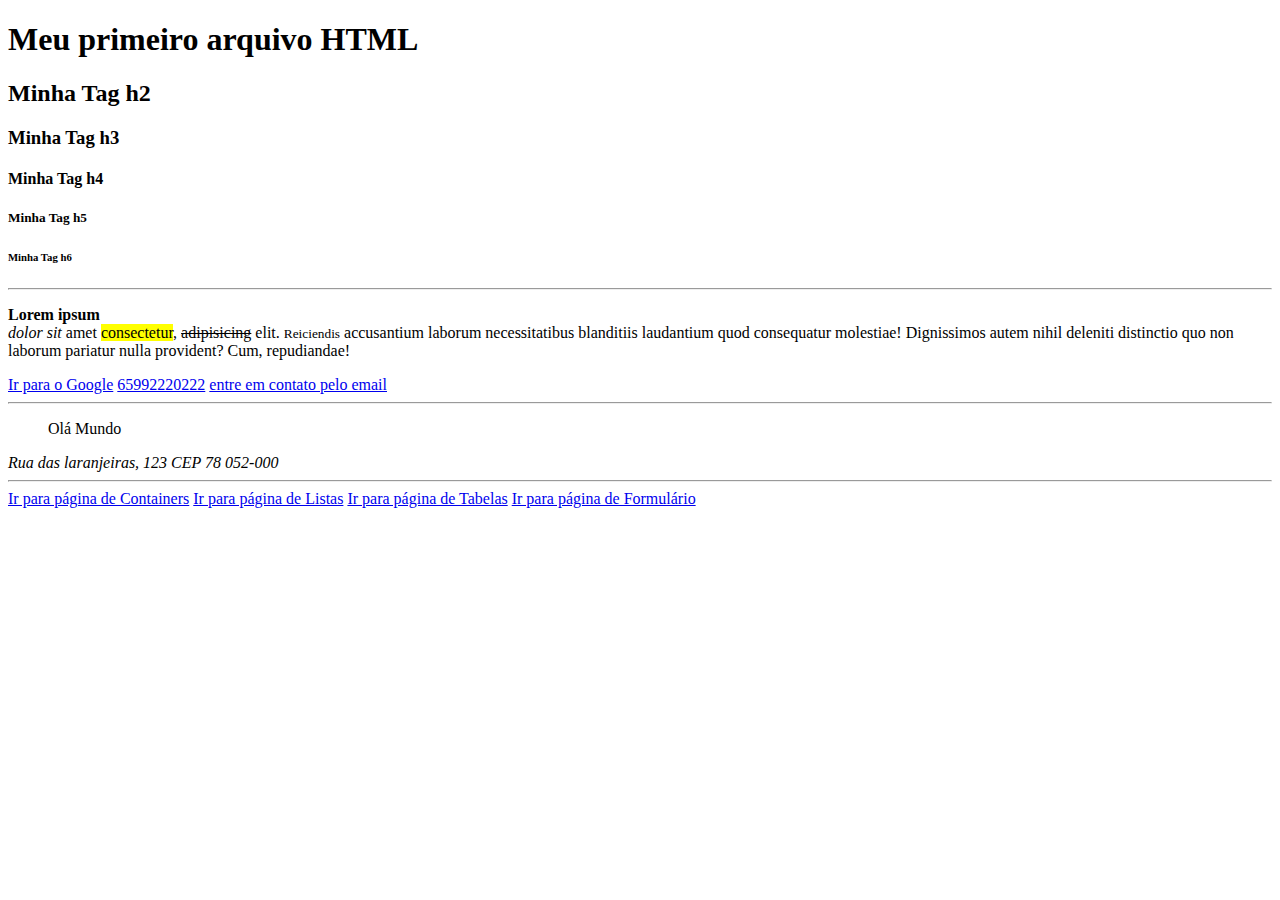
<file: index.html>
<!DOCTYPE html>
<html lang="pt-br">
<head>
    <meta charset="UTF-8">
    <meta http-equiv="X-UA-Compatible" content="IE=edge">
    <meta name="viewport" content="width=device-width, initial-scale=1.0">
    <title>Document</title>
</head>
<body>
    <h1> Meu primeiro arquivo HTML</h1>
    <h2> Minha Tag h2</h2>
    <h3> Minha Tag h3</h3>
    <h4> Minha Tag h4</h4>
    <h5> Minha Tag h5</h5>
    <h6> Minha Tag h6</h6>
    <hr/>
    <p>
        <b>Lorem</b> <strong>ipsum</strong> <br/>
        <i>dolor</i>  <em>sit</em> amet <mark>consectetur</mark>,
        <del>adipisicing</del> elit. <small>Reiciendis</small> accusantium <span>laborum</span> necessitatibus blanditiis laudantium quod consequatur molestiae! Dignissimos autem nihil deleniti distinctio quo non laborum pariatur nulla provident? Cum, repudiandae!
        </p>
        <a href="https://google.com" title=" Ir para o site do Google">Ir para o Google</a>
        <a href=" tel: 65 92220222"> 65992220222</a>
        <a href="mailto:leonardofaria.xlee@gmail.com" > entre em contato pelo email</a>
        <hr/>
        <blockquote>
            Olá Mundo
        </blockquote>
        <address>Rua das laranjeiras, 123 CEP 78 052-000</address>
        <hr/>
        <a href="./containers.html"> Ir para página de Containers</a>
        <a href="./listas.html"> Ir para página de Listas</a>
        <a href="./tabelas.html"> Ir para página de Tabelas</a>
        <a href="./formulário.html"> Ir para página de Formulário</a>
</body>
</html>
</file>
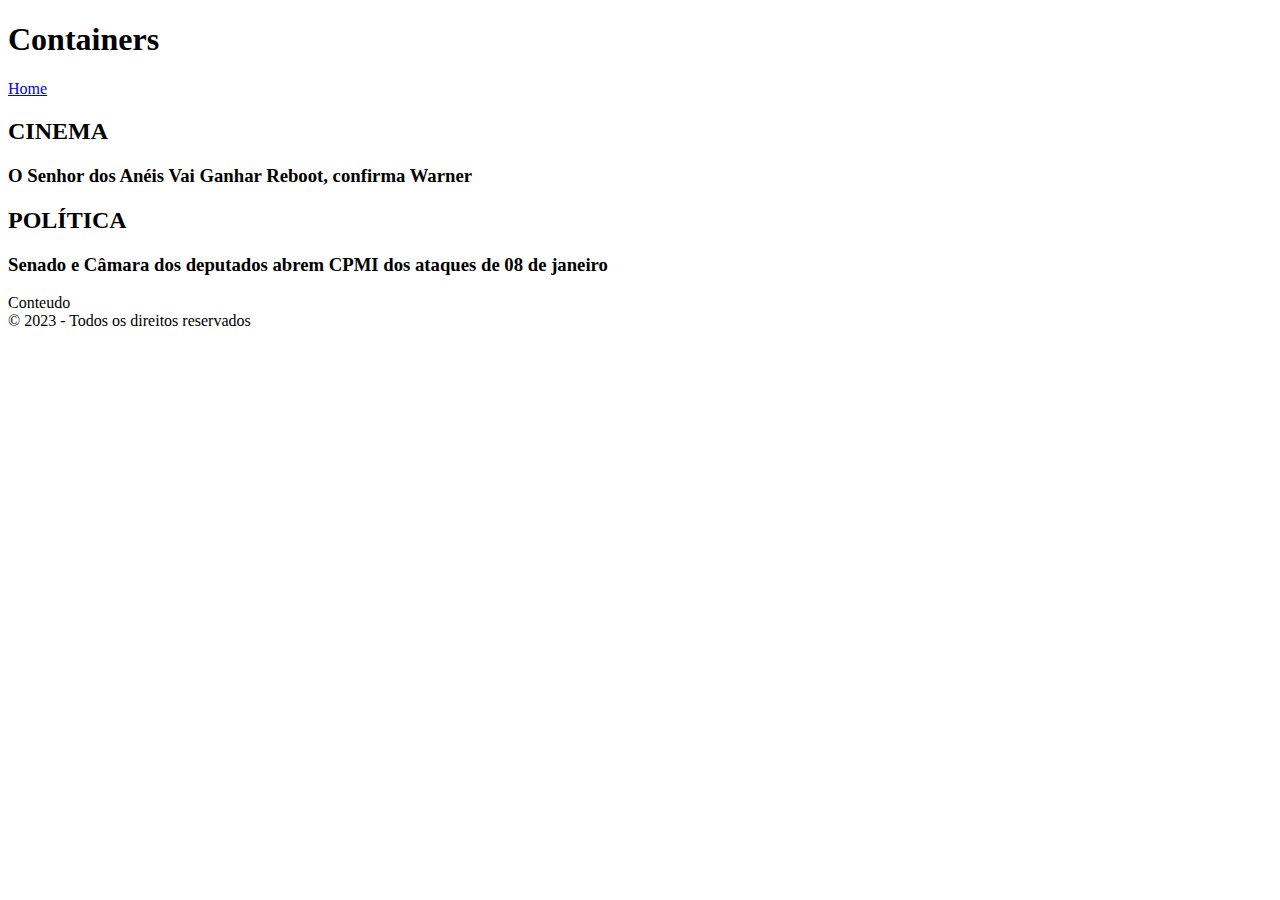
<file: containers.html>
<!DOCTYPE html>
<html lang="pt-br">
<head>
    <meta charset="UTF-8">
    <meta http-equiv="X-UA-Compatible" content="IE=edge">
    <meta name="viewport" content="width=device-width, initial-scale=1.0">
    <title>Containers HTML</title>
</head>
<body>
    <header>
        <h1>Containers</h1>
        <nav>
            <a href=" ./index.html">Home</a>
        </nav>
    </header>
    <main>
    <div>
        <section>
            <h2>CINEMA</h2>
            <ARTicle>
                <h3>O Senhor dos Anéis Vai Ganhar Reboot, confirma Warner</h3>
            </ARTicle>
        </section>
        <SECtion>
            <h2>POLÍTICA</h2>
            <article>
                <h3> Senado e Câmara dos deputados abrem CPMI dos ataques de 08 de janeiro</h3>
            </article>
        </SECtion>
    </div>
    </main>
    <aside>
        Conteudo
    </aside>
    <footer>
        &copy; 2023 - Todos os direitos reservados
    </footer>
</body>
</html>
</file>
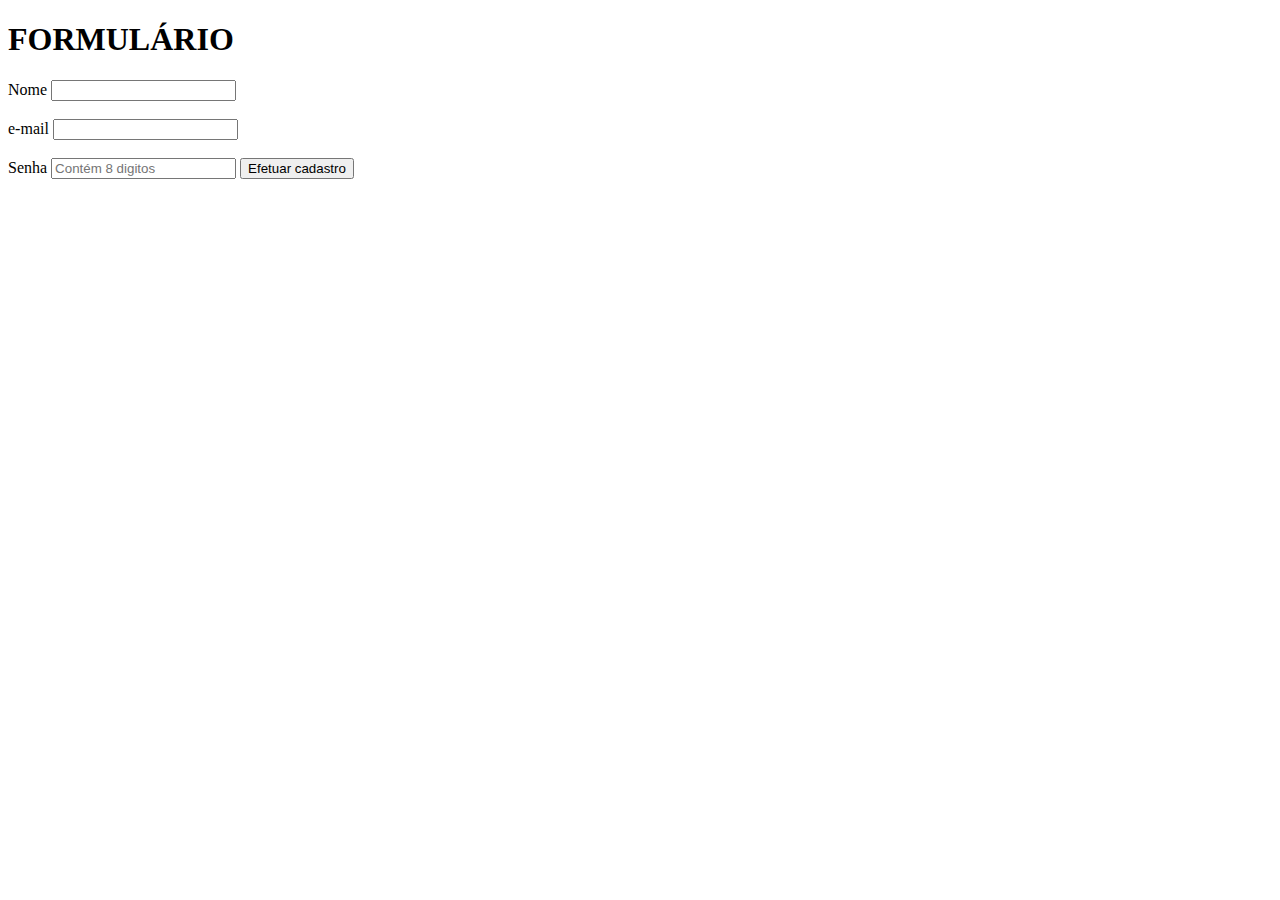
<file: Formulariodecadastro.html>
<!DOCTYPE html>
<html lang="pt-br">
<head>
    <meta charset="UTF-8">
    <meta http-equiv="X-UA-Compatible" content="IE=edge">
    <meta name="viewport" content="width=device-width, initial-scale=1.0">
    <title>Formulário</title>
</head>
<body>
    <h1>FORMULÁRIO</h1>
<form>
    <label for="Nome">Nome</label>
    <input type="text" />
    <br/>
    <br>
    <label for="email">e-mail</label>
    <input type="text" /> 
    <br>
    <br>
    <label for="senha">Senha</label>
    <input type="text" placeholder="Contém 8 digitos" />
    <button type="submit">
        Efetuar cadastro
    </button>
</form>
</body>
</html>
</file>
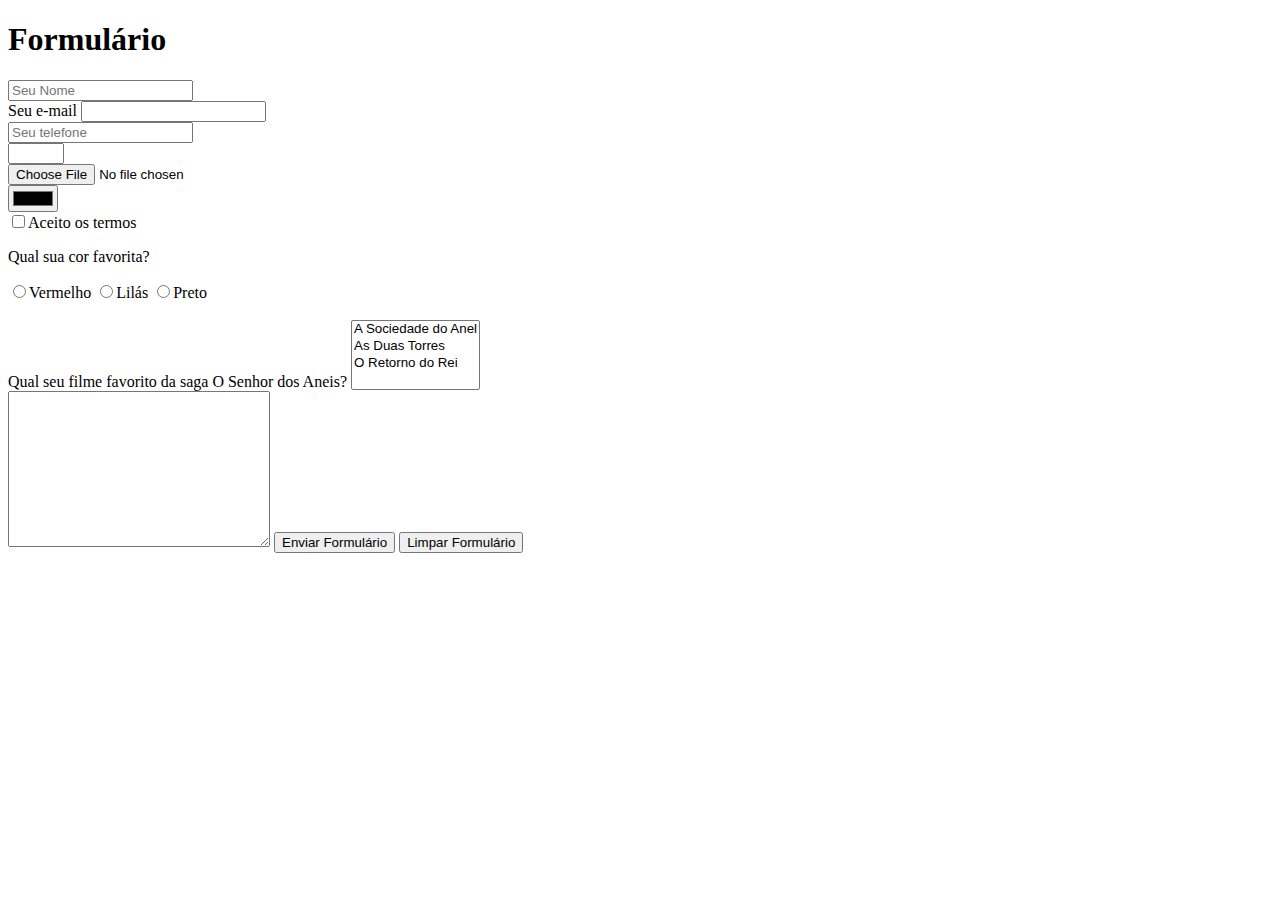
<file: formulário.html>
<!DOCTYPE html>
<html lang="pt-br">
<head>
    <meta charset="UTF-8">
    <meta http-equiv="X-UA-Compatible" content="IE=edge">
    <meta name="viewport" content="width=device-width, initial-scale=1.0">
    <title>Formulário</title>
</head>
<body>
    <h1>Formulário</h1>
    <form>
        <input type="text" placeholder="Seu Nome" />
        <br/>
        <label for="email">Seu e-mail</label>
        <input id= "email" type="email"/>
        <br/>
        <input type="Tel" placeholder= "Seu telefone"/> <br/>
        <input type="number" max="10" min="2" step="2"/> <br/>
        <input type="file"/> <br>
        <input type="color"> <br>
        <input type="checkbox" id="checkbox-termos"/><label for="checkbox-termos">Aceito os termos</label>
        <p>
        Qual sua cor favorita?
        </p>
        <input type="radio" name="cor-favorita" id="cor-Vermelho"><label for="cor-Vermelho">Vermelho</label>
        <input type="radio" name="cor-favorita" id="cor-Lilás"><label for="cor-Lilás">Lilás</label>
        <input type="radio" name="cor-favorita" id="cor-Preto"><label for="cor-Preto">Preto</label> <br>
        <br>
        <label for="">Qual seu filme favorito da saga O Senhor dos Aneis?</label>
        <select multiple>
            <option> A Sociedade do Anel </option>
            <option> As Duas Torres </option>
            <option> O Retorno do Rei </option>
        </select>
        <br>
        <textarea name="" id="" cols="30" rows="10"></textarea>
        <button type="submit">
            Enviar Formulário
        </button>
        <button type="reset">
            Limpar Formulário
        </button>
    </form>
</body>
</html>
</file>
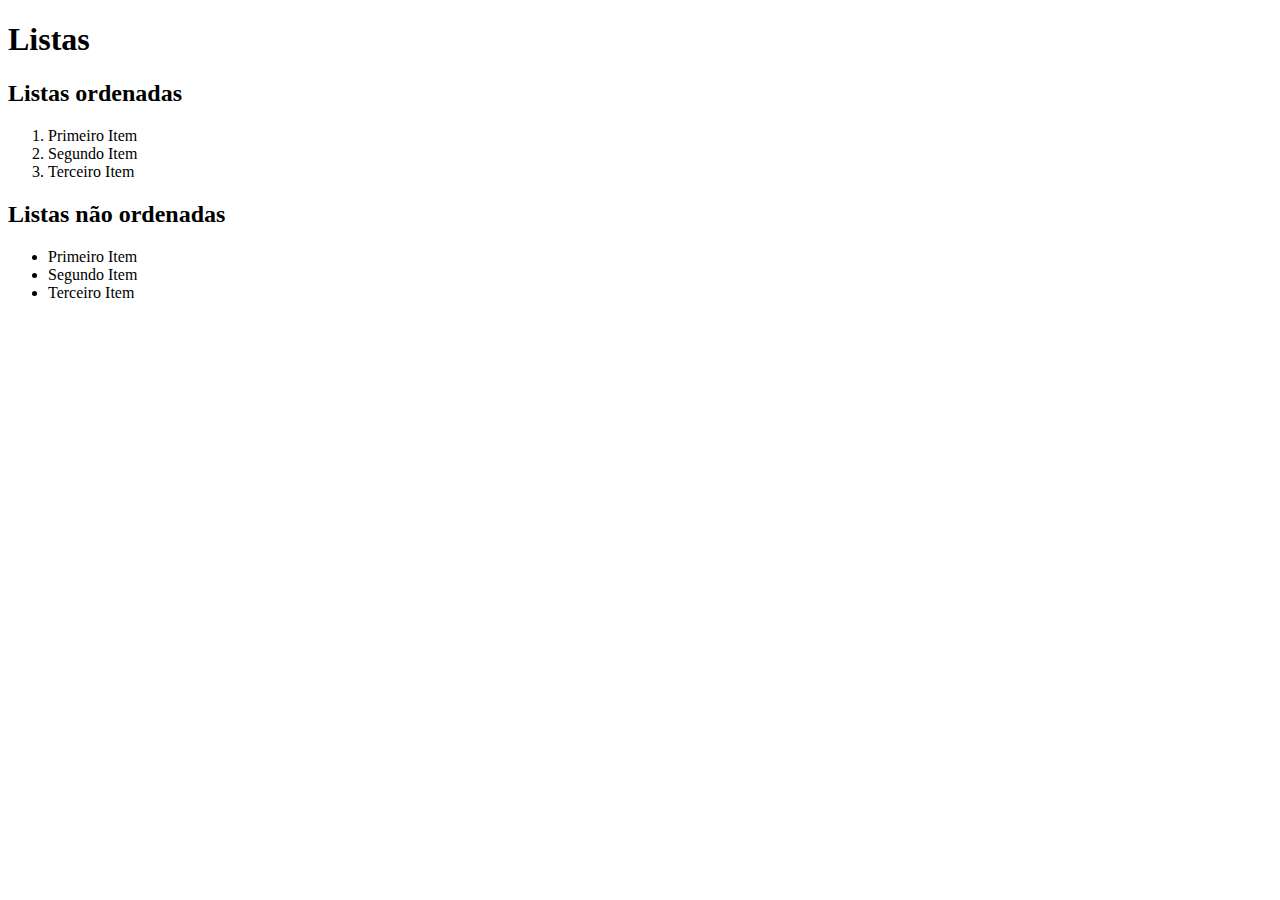
<file: listas.html>
<!DOCTYPE html>
<html lang="pt-br">
<head>
    <meta charset="UTF-8">
    <meta http-equiv="X-UA-Compatible" content="IE=edge">
    <meta name="viewport" content="width=device-width, initial-scale=1.0">
    <title>Listas</title>
</head>
<body>
    <header>
        <h1>Listas</h1>
    </header>
    <main>
        <section>
            <h2>Listas ordenadas</h2>
            <ol>
                <li>Primeiro Item</li>
                <li>Segundo Item</li>
                <li>Terceiro Item</li>
            </ol>
        </section>
        <section>
            <h2>Listas não ordenadas</h2>
            <ul>
                <li>Primeiro Item</li>
                <li>Segundo Item</li>
                <li>Terceiro Item</li>
            </ul>
        </section>
    </main>
</body>
</html>
</file>
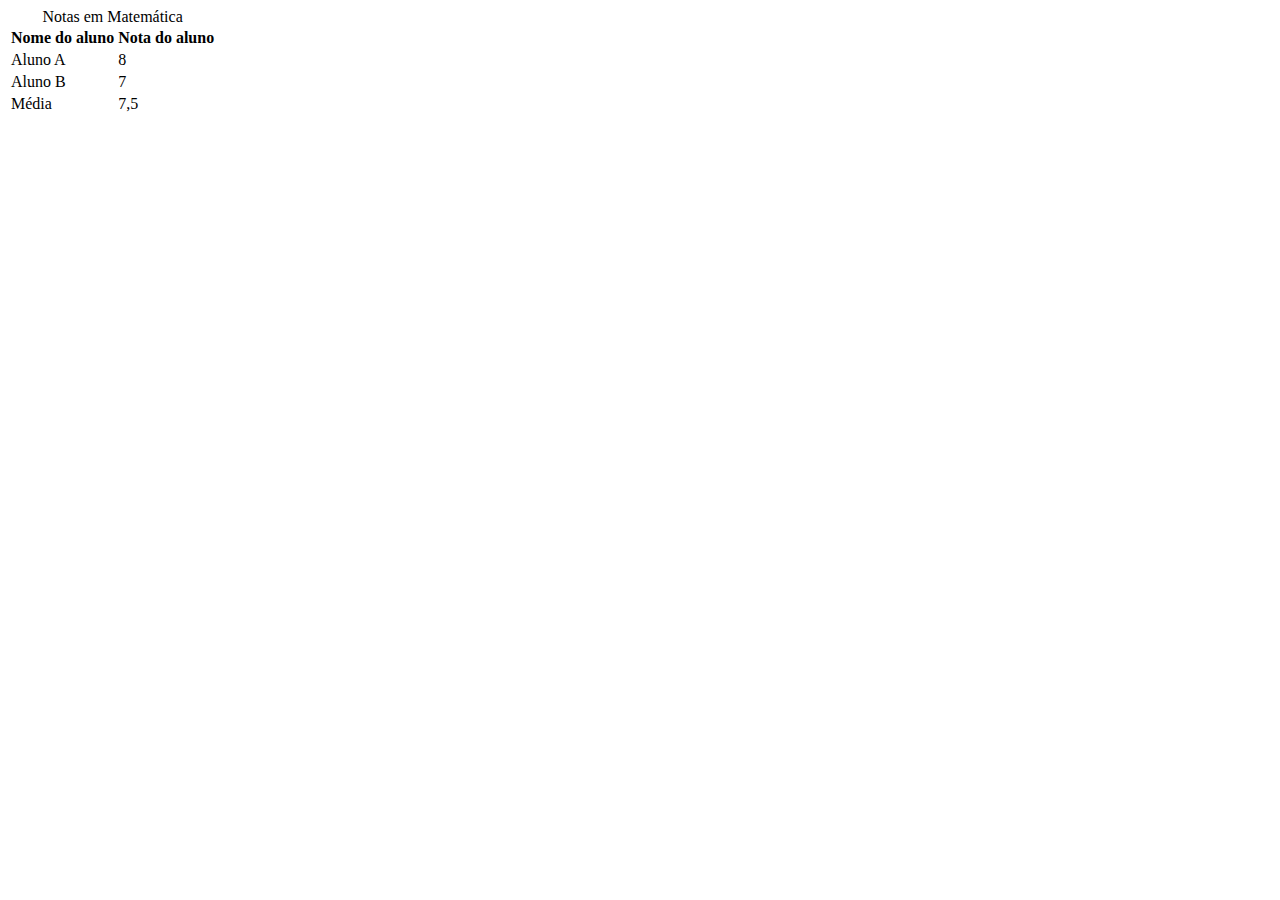
<file: tabelas.html>
<!DOCTYPE html>
<html lang="pt-br">
<head>
    <meta charset="UTF-8">
    <meta http-equiv="X-UA-Compatible" content="IE=edge">
    <meta name="viewport" content="width=
    , initial-scale=1.0">
    <title>Tabelas</title>
</head>
<body>
   <table>
    <caption> Notas em Matemática</caption>
    <thead>
        <tr>
            <th> Nome do aluno</th>
            <th> Nota do aluno</th>
        </tr>
    </thead>
    <tbody>
        <tr>
            <td>Aluno A</td>
            <td>8</td>
        </tr>
        <tr>
            <td> Aluno B</td>
            <td> 7</td>
        </tr>
    </tbody>
    <tfoot>
        <tr>
            <td>Média</td>
            <td>7,5</td>
        </tr>
    </tfoot>
   </table> 
</body>
</html>
</file>
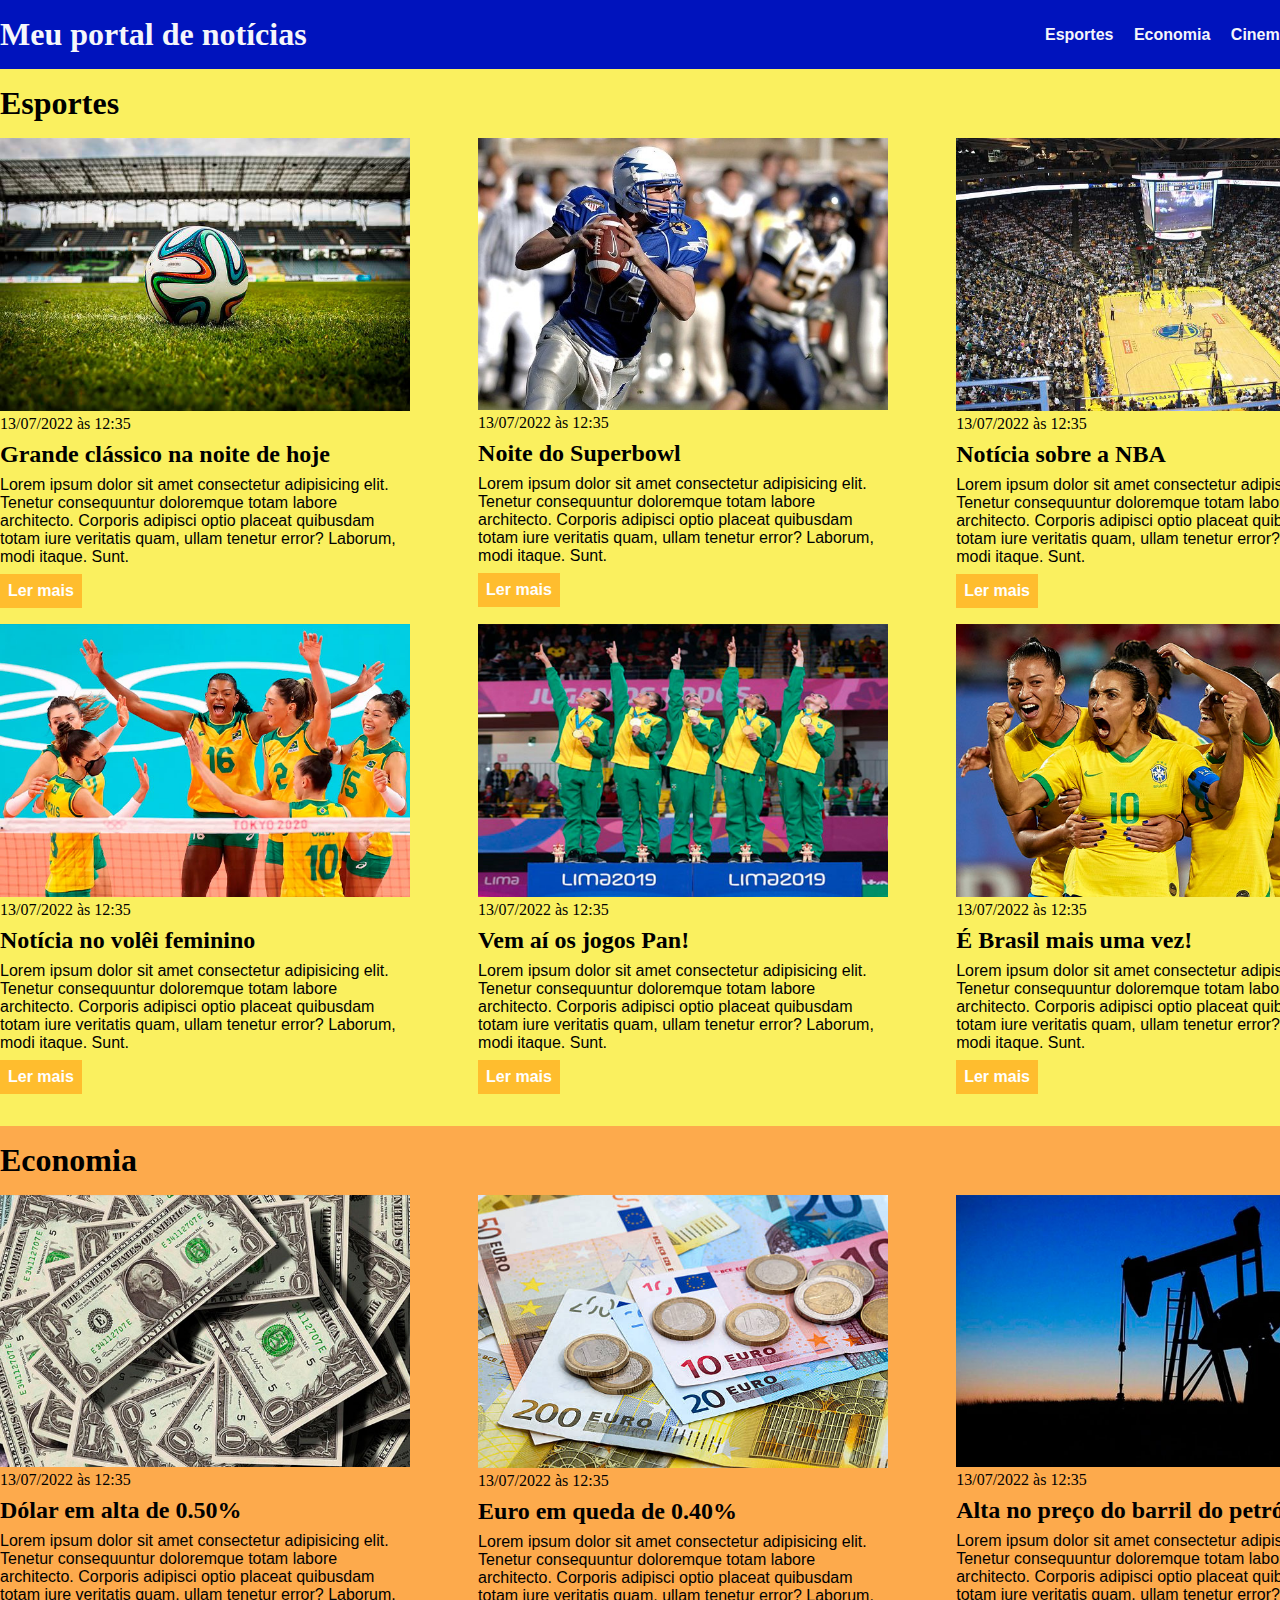
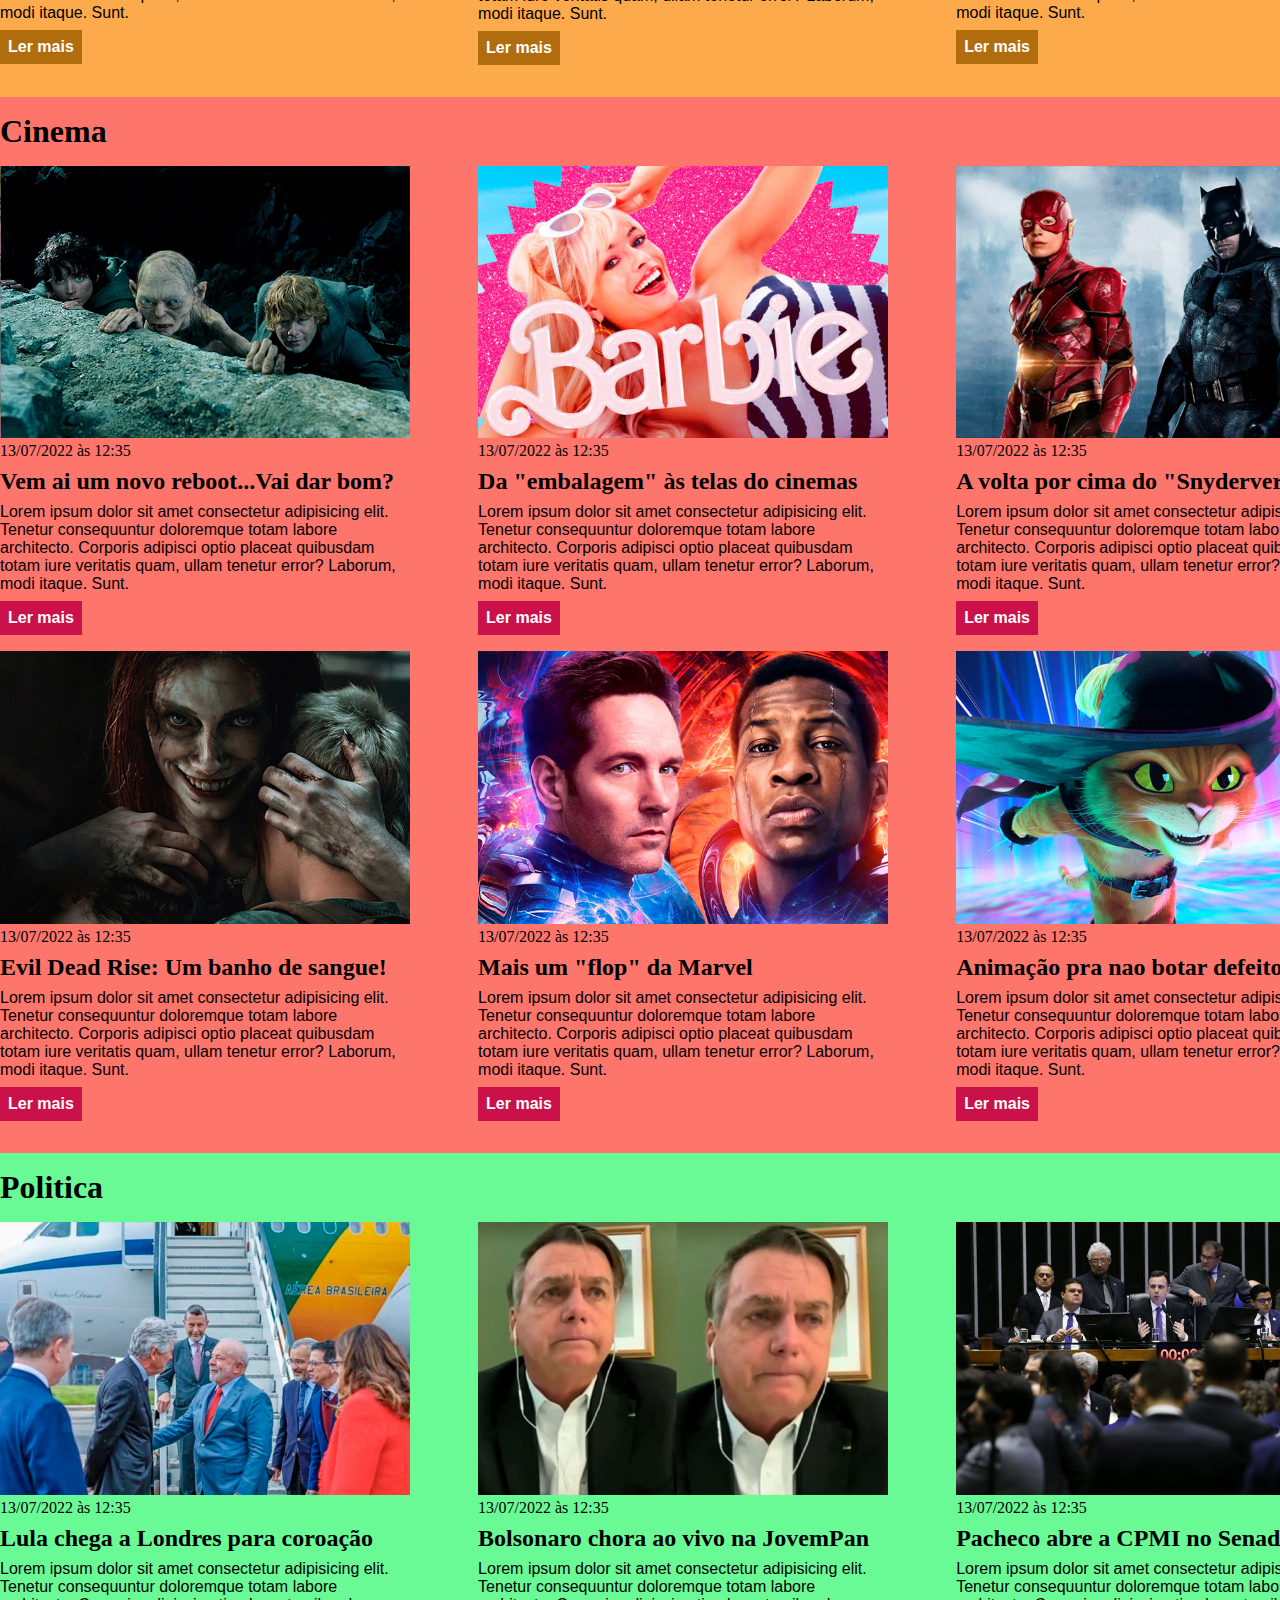
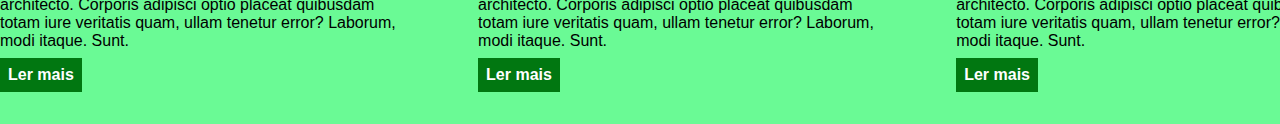
<file: css/index2.html>
<!DOCTYPE html>
<html lang="pt-BR">
<head>
    <meta charset="UTF-8">
    <meta http-equiv="X-UA-Compatible" content="IE=edge">
    <meta name="viewport" content="width=device-width, initial-scale=1.0">
    <title>Meu portal de notícias</title>
    <link rel="stylesheet" href="./main.css"/>
</head>
<body>
    <header>
        <div class="container">
            <h1>Meu portal de notícias</h1>
        <nav>
            <ul>
                <li>
                    <a href="#sports" title="Ir para a seção de esportes">Esportes</a>
                </li>
                <li>
                    <a href="#economy" title="Ir para a seção de notícias">Economia</a>
                </li>
                <li>
                    <a href="#cinema" title="Ir para a seção de esportes">Cinema</a>
                </li>
                <li>
                    <a href="#politica" title="Ir para a seção de notícias">Politica</a>
                </li>
            </ul>
        </nav>
        </div>
    </header>
    <section id="sports">
        <div class="container">
            <h2>Esportes</h2>
            <div class="articles">
                <article>
                    <img src="./imagens/futebol.jpg" title="Bola de futebol no gramado" />
                    <header>
                        <time class="creation-date">13/07/2022 às 12:35</time>
                    </header>
                    <h3>Grande clássico na noite de hoje</h3>
                    <p>
                        Lorem ipsum dolor sit amet consectetur adipisicing elit. Tenetur consequuntur doloremque totam labore architecto. Corporis adipisci optio placeat quibusdam totam iure veritatis quam, ullam tenetur error? Laborum, modi itaque. Sunt.
                    </p>
                    <a href="#" title="Leia a notícia completa">Ler mais</a>
                </article>
                <article>
                    <img src="./imagens/futebol-americano.jpg" title="Jogador de futebol americano correndo com a bola na mão" />
                    <header>
                        <time>13/07/2022 às 12:35</time>
                    </header>
                    <h3>Noite do Superbowl</h3>
                    <p>
                        Lorem ipsum dolor sit amet consectetur adipisicing elit. Tenetur consequuntur doloremque totam labore architecto. Corporis adipisci optio placeat quibusdam totam iure veritatis quam, ullam tenetur error? Laborum, modi itaque. Sunt.
                    </p>
                    <a href="#" title="Leia a notícia completa">Ler mais</a>
                </article>
                <article>
                    <img src="./imagens/basquete.jpg" title="Vista aérea de uma quadra de basquete" />
                    <header>
                        <time>13/07/2022 às 12:35</time>
                    </header>
                    <h3>Notícia sobre a NBA</h3>
                    <p>
                        Lorem ipsum dolor sit amet consectetur adipisicing elit. Tenetur consequuntur doloremque totam labore architecto. Corporis adipisci optio placeat quibusdam totam iure veritatis quam, ullam tenetur error? Laborum, modi itaque. Sunt.
                    </p>
                    <a href="#" title="Leia a notícia completa">Ler mais</a>
                </article>
                <article>
                    <img src="imagens/gettyimages-1332676367.jpg" title="time feminino de volêi" />
                    <header>
                        <time>13/07/2022 às 12:35</time>
                    </header>
                    <h3>Notícia no volêi feminino</h3>
                    <p>
                        Lorem ipsum dolor sit amet consectetur adipisicing elit. Tenetur consequuntur doloremque totam labore architecto. Corporis adipisci optio placeat quibusdam totam iure veritatis quam, ullam tenetur error? Laborum, modi itaque. Sunt.
                    </p>
                    <a href="#" title="Leia a notícia completa">Ler mais</a>
                </article>
                <article>
                    <img src="./imagens/panpan.jpg" title="Ginastas brasileiras" />
                    <header>
                        <time>13/07/2022 às 12:35</time>
                    </header>
                    <h3>Vem aí os jogos Pan!</h3>
                    <p>
                        Lorem ipsum dolor sit amet consectetur adipisicing elit. Tenetur consequuntur doloremque totam labore architecto. Corporis adipisci optio placeat quibusdam totam iure veritatis quam, ullam tenetur error? Laborum, modi itaque. Sunt.
                    </p>
                    <a href="#" title="Leia a notícia completa">Ler mais</a>
                </article>
                <article>
                    <img src="./imagens/futebolfem.jpg" title="Craques femininas" />
                    <header>
                        <time>13/07/2022 às 12:35</time>
                    </header>
                    <h3>É Brasil mais uma vez!</h3>
                    <p>
                        Lorem ipsum dolor sit amet consectetur adipisicing elit. Tenetur consequuntur doloremque totam labore architecto. Corporis adipisci optio placeat quibusdam totam iure veritatis quam, ullam tenetur error? Laborum, modi itaque. Sunt.
                    </p>
                    <a href="#" title="Leia a notícia completa">Ler mais</a>
                </article>
            </div>
        </div>
    </section>
    <section id="economy">
        <div class="container">
            <h2>Economia</h2>
            <div class="articles">
                <article>
                    <img src="./imagens/dolares.jpg" title="Muitos dólares" />
                    <header>
                        <time>13/07/2022 às 12:35</time>
                    </header>
                    <h3>Dólar em alta de 0.50%</h3>
                    <p>
                        Lorem ipsum dolor sit amet consectetur adipisicing elit. Tenetur consequuntur doloremque totam labore architecto. Corporis adipisci optio placeat quibusdam totam iure veritatis quam, ullam tenetur error? Laborum, modi itaque. Sunt.
                    </p>
                    <a href="#" title="Leia a notícia completa">Ler mais</a>
                </article>
                <article>
                    <img src="./imagens/euro.jpg" title="Várias notas de euro" />
                    <header>
                        <time>13/07/2022 às 12:35</time>
                    </header>
                    <h3>Euro em queda de 0.40%</h3>
                    <p>
                        Lorem ipsum dolor sit amet consectetur adipisicing elit. Tenetur consequuntur doloremque totam labore architecto. Corporis adipisci optio placeat quibusdam totam iure veritatis quam, ullam tenetur error? Laborum, modi itaque. Sunt.
                    </p>
                    <a href="#" title="Leia a notícia completa">Ler mais</a>
                </article>
                <article>
                    <img src="./imagens/petroleo.jpg" title="Extração de petróleo" />
                    <header>
                        <time>13/07/2022 às 12:35</time>
                    </header>
                    <h3>Alta no preço do barril do petróleo</h3>
                    <p>
                        Lorem ipsum dolor sit amet consectetur adipisicing elit. Tenetur consequuntur doloremque totam labore architecto. Corporis adipisci optio placeat quibusdam totam iure veritatis quam, ullam tenetur error? Laborum, modi itaque. Sunt.
                    </p>
                    <a href="#" title="Leia a notícia completa">Ler mais</a>
                </article>
            </div>
        </div>
    </section>
    <section id="cinema">
        <div class="container">
            <h2>Cinema</h2>
            <div class="articles">
                <article>
                    <img src="./imagens/lotr.jpg" title="Gollum Guiando os Hobbits" />
                    <header>
                        <time class="creation-date">13/07/2022 às 12:35</time>
                    </header>
                    <h3>Vem ai um novo reboot...Vai dar bom?</h3>
                    <p>
                        Lorem ipsum dolor sit amet consectetur adipisicing elit. Tenetur consequuntur doloremque totam labore architecto. Corporis adipisci optio placeat quibusdam totam iure veritatis quam, ullam tenetur error? Laborum, modi itaque. Sunt.
                    </p>
                    <a href="#" title="Leia a notícia completa">Ler mais</a>
                </article>
                <article>
                    <img src="./imagens/barbie.jpg" title="Margot Robbie Excêntrica" />
                    <header>
                        <time>13/07/2022 às 12:35</time>
                    </header>
                    <h3>Da "embalagem" às telas do cinemas</h3>
                    <p>
                        Lorem ipsum dolor sit amet consectetur adipisicing elit. Tenetur consequuntur doloremque totam labore architecto. Corporis adipisci optio placeat quibusdam totam iure veritatis quam, ullam tenetur error? Laborum, modi itaque. Sunt.
                    </p>
                    <a href="#" title="Leia a notícia completa">Ler mais</a>
                </article>
                <article>
                    <img src="./imagens/flash.jpg" title="Encerramento da DC" />
                    <header>
                        <time>13/07/2022 às 12:35</time>
                    </header>
                    <h3>A volta por cima do "Snyderverso"</h3>
                    <p>
                        Lorem ipsum dolor sit amet consectetur adipisicing elit. Tenetur consequuntur doloremque totam labore architecto. Corporis adipisci optio placeat quibusdam totam iure veritatis quam, ullam tenetur error? Laborum, modi itaque. Sunt.
                    </p>
                    <a href="#" title="Leia a notícia completa">Ler mais</a>
                </article>
                <article>
                    <img src="./imagens/evildead.jpg" title="Evildead - A Ascenção" />
                    <header>
                        <time>13/07/2022 às 12:35</time>
                    </header>
                    <h3>Evil Dead Rise: Um banho de sangue!</h3>
                    <p>
                        Lorem ipsum dolor sit amet consectetur adipisicing elit. Tenetur consequuntur doloremque totam labore architecto. Corporis adipisci optio placeat quibusdam totam iure veritatis quam, ullam tenetur error? Laborum, modi itaque. Sunt.
                    </p>
                    <a href="#" title="Leia a notícia completa">Ler mais</a>
                </article>
                <article>
                    <img src="./imagens/homemformiga.jpg" title="Ant-man Quantunmania" />
                    <header>
                        <time>13/07/2022 às 12:35</time>
                    </header>
                    <h3>Mais um "flop" da Marvel</h3>
                    <p>
                        Lorem ipsum dolor sit amet consectetur adipisicing elit. Tenetur consequuntur doloremque totam labore architecto. Corporis adipisci optio placeat quibusdam totam iure veritatis quam, ullam tenetur error? Laborum, modi itaque. Sunt.
                    </p>
                    <a href="#" title="Leia a notícia completa">Ler mais</a>
                </article>
                <article>
                    <img src="./imagens/gato.png" title="Gato de botas - Último Desejo" />
                    <header>
                        <time>13/07/2022 às 12:35</time>
                    </header>
                    <h3>Animação pra nao botar defeito</h3>
                    <p>
                        Lorem ipsum dolor sit amet consectetur adipisicing elit. Tenetur consequuntur doloremque totam labore architecto. Corporis adipisci optio placeat quibusdam totam iure veritatis quam, ullam tenetur error? Laborum, modi itaque. Sunt.
                    </p>
                    <a href="#" title="Leia a notícia completa">Ler mais</a>
                </article>
            </div>
        </div>
    </section>
    <section id="politica">
        <div class="container">
            <h2>Politica</h2>
            <div class="articles">
                <article>
                    <img src="./imagens/lula.webp" title="Chegada de  Lula a Inglaterra" />
                    <header>
                        <time>13/07/2022 às 12:35</time>
                    </header>
                    <h3>Lula chega a Londres para coroação</h3>
                    <p>
                        Lorem ipsum dolor sit amet consectetur adipisicing elit. Tenetur consequuntur doloremque totam labore architecto. Corporis adipisci optio placeat quibusdam totam iure veritatis quam, ullam tenetur error? Laborum, modi itaque. Sunt.
                    </p>
                    <a href="#" title="Leia a notícia completa">Ler mais</a>
                </article>
                <article>
                    <img src="./imagens/bozo.webp" title="Lágrimas de crocodilo" />
                    <header>
                        <time>13/07/2022 às 12:35</time>
                    </header>
                    <h3>Bolsonaro chora ao vivo na JovemPan</h3>
                    <p>
                        Lorem ipsum dolor sit amet consectetur adipisicing elit. Tenetur consequuntur doloremque totam labore architecto. Corporis adipisci optio placeat quibusdam totam iure veritatis quam, ullam tenetur error? Laborum, modi itaque. Sunt.
                    </p>
                    <a href="#" title="Leia a notícia completa">Ler mais</a>
                </article>
                <article>
                    <img src="./imagens/cpmi.jpg" title="Presidente do senado Rodrigo Pacheco fala ao congresso" />
                    <header>
                        <time>13/07/2022 às 12:35</time>
                    </header>
                    <h3>Pacheco abre a CPMI no Senado</h3>
                    <p>
                        Lorem ipsum dolor sit amet consectetur adipisicing elit. Tenetur consequuntur doloremque totam labore architecto. Corporis adipisci optio placeat quibusdam totam iure veritatis quam, ullam tenetur error? Laborum, modi itaque. Sunt.
                    </p>
                    <a href="#" title="Leia a notícia completa">Ler mais</a>
                </article>
            </div>
        </div>
    </section>
</body>
</html>
</file>
<file: css/main.css>
* {
    box-sizing: border-box;
    margin: 0;
    padding: 0;
}

body > header{
    background-color: #0013bd;
    padding: 16px 0;
    color: #f5f6fa;
}

header .container{
    display: flex;
    align-items: center;
    justify-content: space-between ;
}

header li {
    display: inline;
    font-family: Arial, Helvetica, sans-serif;
    font-weight: bold;
    margin-left: 16px
}

    header li a {
        color: #f5f6fa;
        text-decoration: none;
    }

.container {
    width: 1366px;
    margin: 0 auto;
    
}

.articles {
    display: flex;
    flex-wrap: wrap ;
    justify-content: space-between ;
}

.articles article img {
    /*max-height: 130px;*/
    width: 100%;
}

.articles article {
    width: 30%;
}

section{
    padding: 16px 0;
}

section h2,
.articles article {
    margin-bottom: 16px;
}

.articles article h3 {
    margin-bottom: 8px;
    margin-top: 8px ;
}

.articles article a {
    color: #fff;
    padding: 8px;
    display: inline-block;
    text-decoration: none;
    font-weight: bold;
    margin-top: 8px;
}

.articles article a:hover {
    text-decoration: underline;
}
.articles article p,
.articles article a {
    font-family: Arial, Helvetica, sans-serif;
}

.articles article h3 {
    font-size: 24px;
}

section h2 {
    font-size:  32px;
}

#sports {
    background-color: #faf05f;
}

#sports .articles article a {
    background-color: #ffbd2e;
}

#economy {
    background-color: #fdaa4c;
}

#economy .articles article a {
    background-color: #b16d0d;
}

#cinema {
    background-color: #fd756b;
}

#cinema .articles article a {
    background-color: #ca1149;
}

#politica {
    background-color: #6afa95;
}

#politica .articles article a {
    background-color: #017711;
}
</file>
